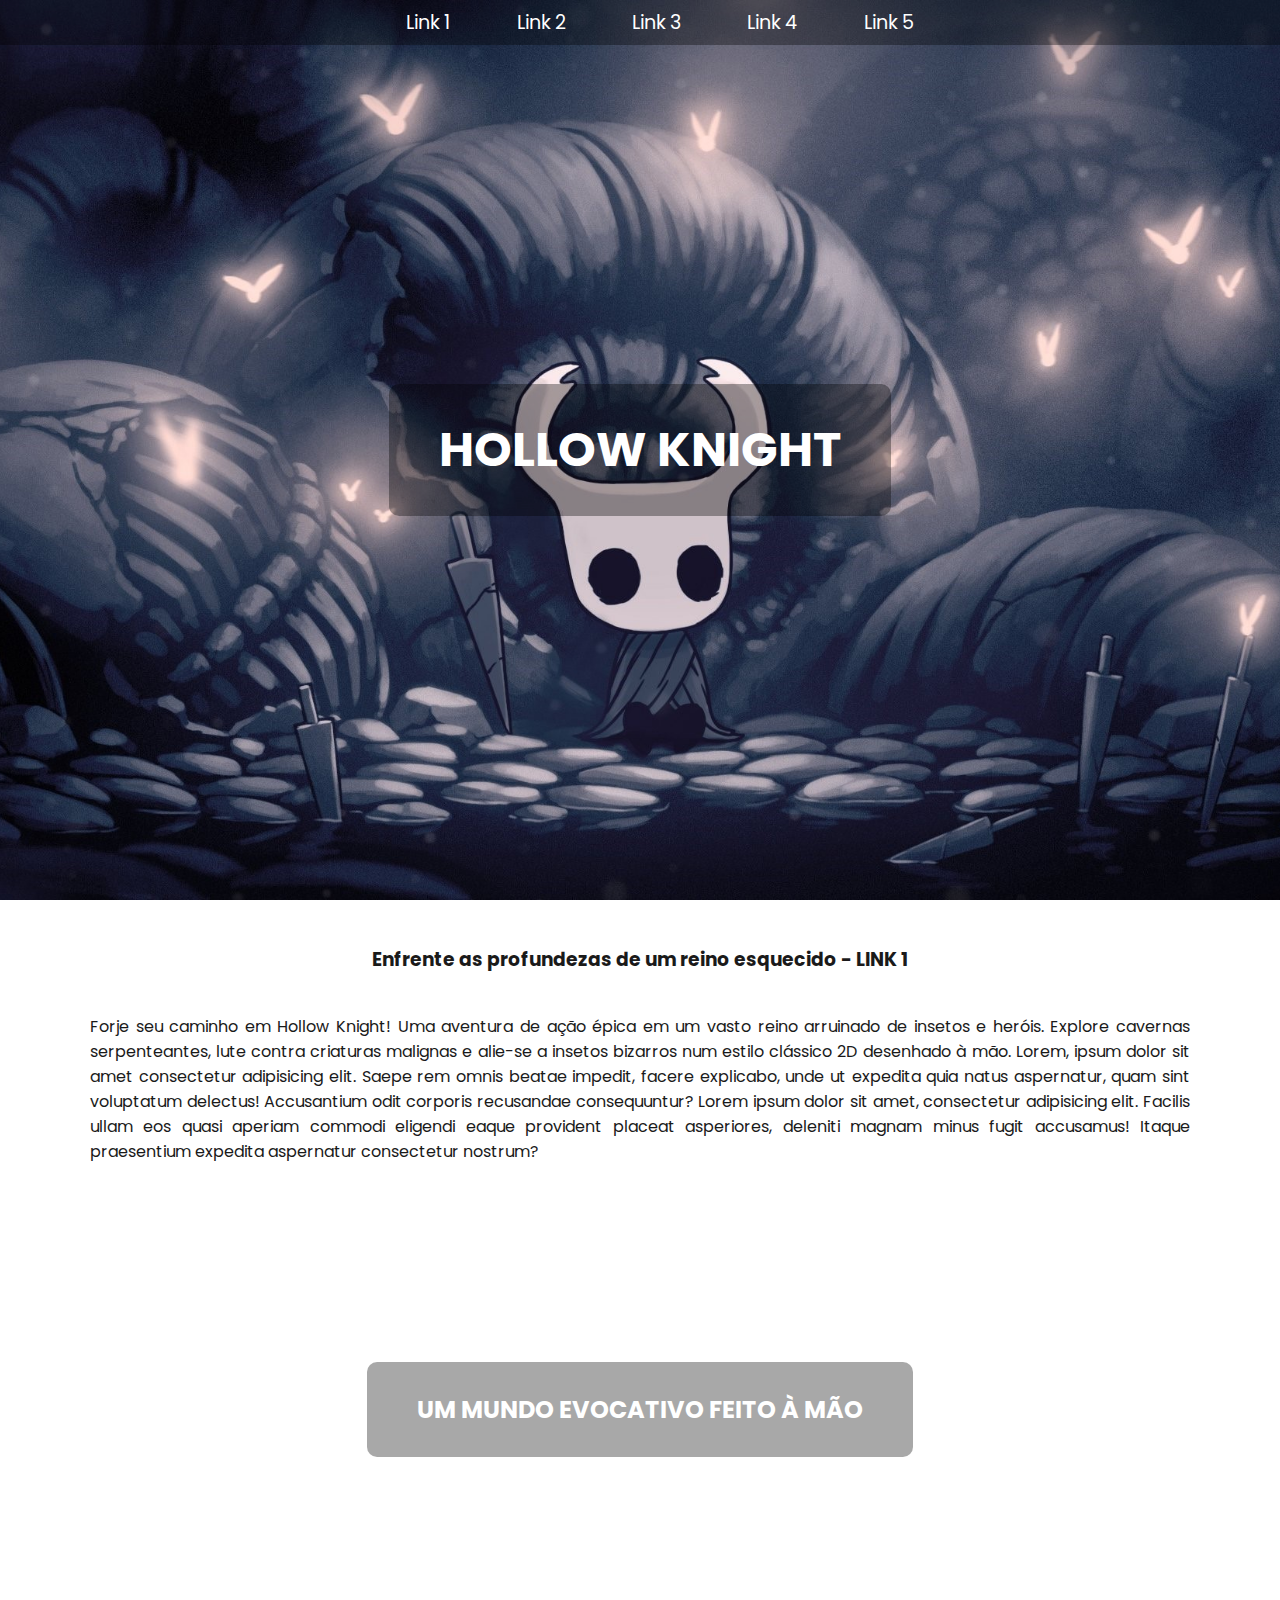
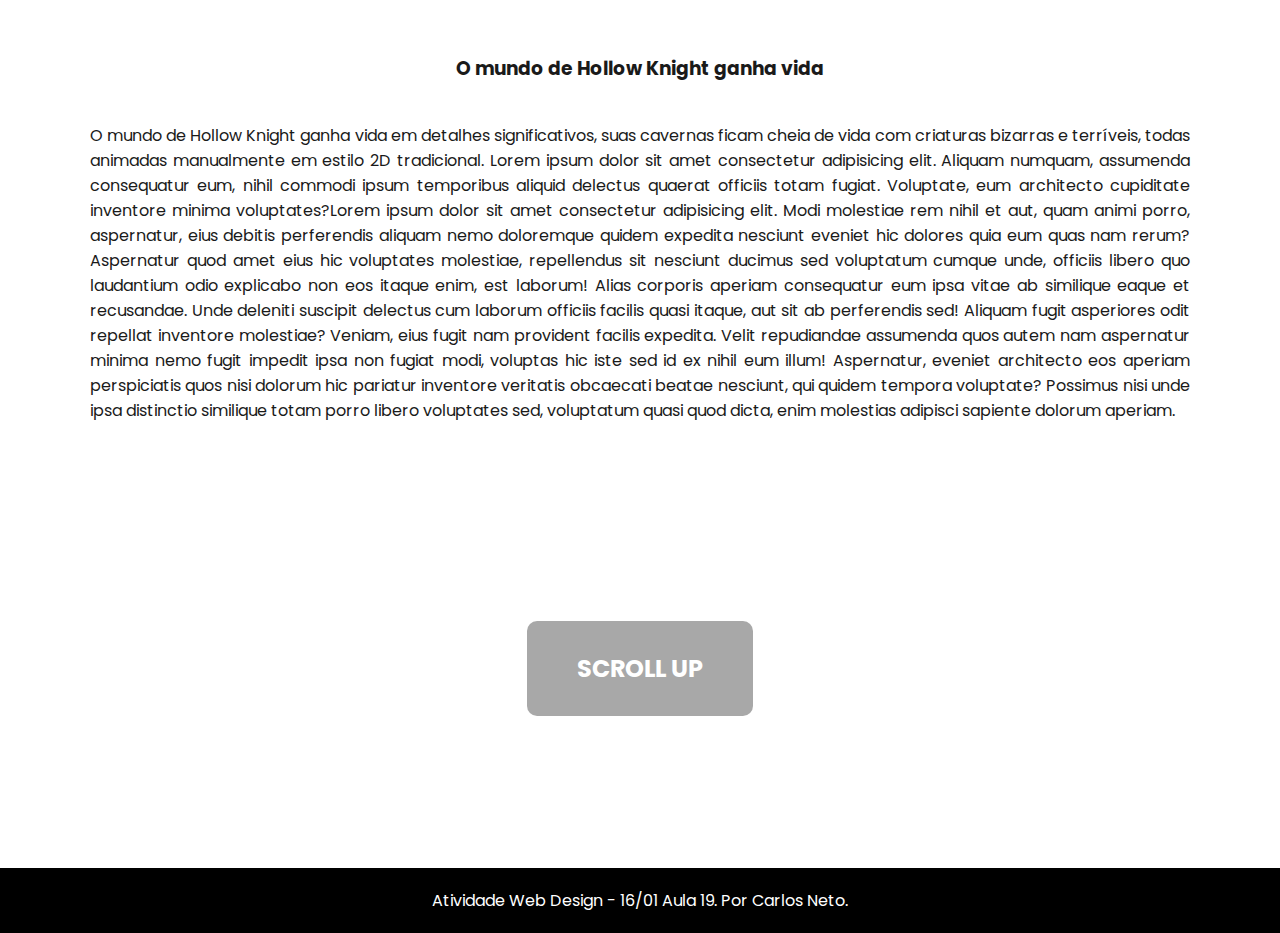
<file: 2022.2/web-design/exercicio/index.html>
<!DOCTYPE html>
<html lang="pt-br">
<head>
    <meta charset="UTF-8">
    <meta http-equiv="X-UA-Compatible" content="IE=edge">
    <meta name="viewport" content="width=device-width, initial-scale=1.0">
    <title>Aula 19</title>
    <link rel="stylesheet" href="style.css">
</head>
<body>
    <nav>
        
    </nav>

    <main>

        <div class="background">
            <div class="box-nav">
                <ul>
                    <li><a href="#link1">Link 1</a></li>
                    <li><a href="#link2">Link 2</a></li>
                    <li><a href="#link3">Link 3</a></li>
                    <li><a href="#link4">Link 4</a></li>
                    <li><a href="#link5">Link 5</a></li>
                </ul>
            </div>
            
            <section id="link1" class="titulo">
              <div class="titulo1">
                  <h1>Hollow Knight</h1>
              </div>
            </section>
        </div>


        <section id="link2" class="normal">
            <h3>
                Enfrente as profundezas de um reino esquecido - LINK 1 
            </h2>
            <p>
                Forje seu caminho em Hollow Knight! Uma aventura de ação épica em um vasto reino arruinado de insetos e heróis. Explore cavernas serpenteantes, lute contra criaturas malignas e alie-se a insetos bizarros num estilo clássico 2D desenhado à mão. Lorem, ipsum dolor sit amet consectetur adipisicing elit. Saepe rem omnis beatae impedit, facere explicabo, unde ut expedita quia natus aspernatur, quam sint voluptatum delectus! Accusantium odit corporis recusandae consequuntur? Lorem ipsum dolor sit amet, consectetur adipisicing elit. Facilis ullam eos quasi aperiam commodi eligendi eaque provident placeat asperiores, deleniti magnam minus fugit accusamus! Itaque praesentium expedita aspernatur consectetur nostrum?
            </p>
        </section>

        <div class="imagem-secao" id="imagem-secao1">
            <section id="link3"  class="imagem1">
                <h2 class="titulo1">Um mundo evocativo feito à mão</h2>
            </section>
        </div>

        <section id="link4" class="normal">
            <h3>O mundo de Hollow Knight ganha vida</h2>

            <p>
                O mundo de Hollow Knight ganha vida em detalhes significativos, suas cavernas ficam cheia de vida com criaturas bizarras e terríveis, todas animadas manualmente em estilo 2D tradicional. Lorem ipsum dolor sit amet consectetur adipisicing elit. Aliquam numquam, assumenda consequatur eum, nihil commodi ipsum temporibus aliquid delectus quaerat officiis totam fugiat. Voluptate, eum architecto cupiditate inventore minima voluptates?Lorem ipsum dolor sit amet consectetur adipisicing elit. Modi molestiae rem nihil et aut, quam animi porro, aspernatur, eius debitis perferendis aliquam nemo doloremque quidem expedita nesciunt eveniet hic dolores quia eum quas nam rerum? Aspernatur quod amet eius hic voluptates molestiae, repellendus sit nesciunt ducimus sed voluptatum cumque unde, officiis libero quo laudantium odio explicabo non eos itaque enim, est laborum! Alias corporis aperiam consequatur eum ipsa vitae ab similique eaque et recusandae. Unde deleniti suscipit delectus cum laborum officiis facilis quasi itaque, aut sit ab perferendis sed! Aliquam fugit asperiores odit repellat inventore molestiae? Veniam, eius fugit nam provident facilis expedita. Velit repudiandae assumenda quos autem nam aspernatur minima nemo fugit impedit ipsa non fugiat modi, voluptas hic iste sed id ex nihil eum illum! Aspernatur, eveniet architecto eos aperiam perspiciatis quos nisi dolorum hic pariatur inventore veritatis obcaecati beatae nesciunt, qui quidem tempora voluptate? Possimus nisi unde ipsa distinctio similique totam porro libero voluptates sed, voluptatum quasi quod dicta, enim molestias adipisci sapiente dolorum aperiam.
            </p>
        </section>

        <section  class="imagem-secao" id="imagem-secao2">
            <div id="link5" class="titulo1">
                <h2>Scroll UP</h2>
            </div>
        </section>
    </main>

    <footer>
        <p>Atividade Web Design - 16/01 Aula 19. Por Carlos Neto.</p>
    </footer>
</body>
</html>
</file>
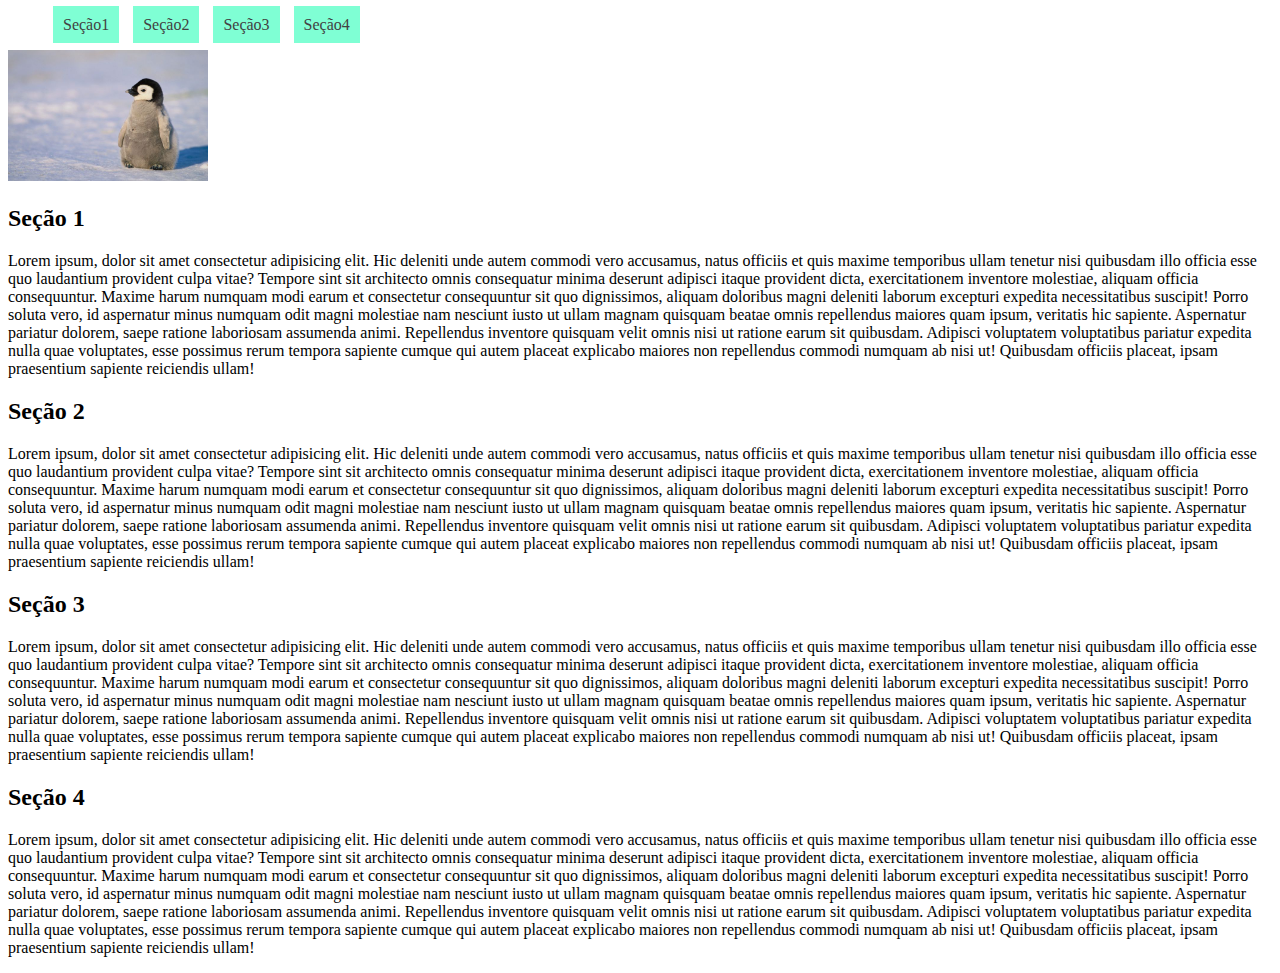
<file: 2022.2/web-design/atividades/lista.html>
<!DOCTYPE html>
<html lang="en">
<head>
    <meta charset="UTF-8">
    <meta http-equiv="X-UA-Compatible" content="IE=edge">
    <meta name="viewport" content="width=device-width, initial-scale=1.0">
    <link rel="stylesheet" href="style.css">
    <title>Document</title>
</head>
<body>
    <ol>
        <li><a href="#s1">Seção1</a></li>
        <li><a href="#s2">Seção2</a></li>
        <li><a href="#s3">Seção3</a></li>
        <li><a href="#s4">Seção4</a></li>
    </ol>

    <img src="peguins.jpeg" alt="peguins">

    <h2 id="s1">Seção 1</h2>
    <p>Lorem ipsum, dolor sit amet consectetur adipisicing elit. Hic deleniti unde autem commodi vero accusamus, natus officiis et quis maxime temporibus ullam tenetur nisi quibusdam illo officia esse quo laudantium provident culpa vitae? Tempore sint sit architecto omnis consequatur minima deserunt adipisci itaque provident dicta, exercitationem inventore molestiae, aliquam officia consequuntur. Maxime harum numquam modi earum et consectetur consequuntur sit quo dignissimos, aliquam doloribus magni deleniti laborum excepturi expedita necessitatibus suscipit! Porro soluta vero, id aspernatur minus numquam odit magni molestiae nam nesciunt iusto ut ullam magnam quisquam beatae omnis repellendus maiores quam ipsum, veritatis hic sapiente. Aspernatur pariatur dolorem, saepe ratione laboriosam assumenda animi. Repellendus inventore quisquam velit omnis nisi ut ratione earum sit quibusdam. Adipisci voluptatem voluptatibus pariatur expedita nulla quae voluptates, esse possimus rerum tempora sapiente cumque qui autem placeat explicabo maiores non repellendus commodi numquam ab nisi ut! Quibusdam officiis placeat, ipsam praesentium sapiente reiciendis ullam!</p>
    <h2 id="s2">Seção 2</h2>
    <p>Lorem ipsum, dolor sit amet consectetur adipisicing elit. Hic deleniti unde autem commodi vero accusamus, natus officiis et quis maxime temporibus ullam tenetur nisi quibusdam illo officia esse quo laudantium provident culpa vitae? Tempore sint sit architecto omnis consequatur minima deserunt adipisci itaque provident dicta, exercitationem inventore molestiae, aliquam officia consequuntur. Maxime harum numquam modi earum et consectetur consequuntur sit quo dignissimos, aliquam doloribus magni deleniti laborum excepturi expedita necessitatibus suscipit! Porro soluta vero, id aspernatur minus numquam odit magni molestiae nam nesciunt iusto ut ullam magnam quisquam beatae omnis repellendus maiores quam ipsum, veritatis hic sapiente. Aspernatur pariatur dolorem, saepe ratione laboriosam assumenda animi. Repellendus inventore quisquam velit omnis nisi ut ratione earum sit quibusdam. Adipisci voluptatem voluptatibus pariatur expedita nulla quae voluptates, esse possimus rerum tempora sapiente cumque qui autem placeat explicabo maiores non repellendus commodi numquam ab nisi ut! Quibusdam officiis placeat, ipsam praesentium sapiente reiciendis ullam!</p>
    <h2 id="s3">Seção 3</h2>
    <p>Lorem ipsum, dolor sit amet consectetur adipisicing elit. Hic deleniti unde autem commodi vero accusamus, natus officiis et quis maxime temporibus ullam tenetur nisi quibusdam illo officia esse quo laudantium provident culpa vitae? Tempore sint sit architecto omnis consequatur minima deserunt adipisci itaque provident dicta, exercitationem inventore molestiae, aliquam officia consequuntur. Maxime harum numquam modi earum et consectetur consequuntur sit quo dignissimos, aliquam doloribus magni deleniti laborum excepturi expedita necessitatibus suscipit! Porro soluta vero, id aspernatur minus numquam odit magni molestiae nam nesciunt iusto ut ullam magnam quisquam beatae omnis repellendus maiores quam ipsum, veritatis hic sapiente. Aspernatur pariatur dolorem, saepe ratione laboriosam assumenda animi. Repellendus inventore quisquam velit omnis nisi ut ratione earum sit quibusdam. Adipisci voluptatem voluptatibus pariatur expedita nulla quae voluptates, esse possimus rerum tempora sapiente cumque qui autem placeat explicabo maiores non repellendus commodi numquam ab nisi ut! Quibusdam officiis placeat, ipsam praesentium sapiente reiciendis ullam!</p>
    <h2 id="s4">Seção 4</h2>
    <p>Lorem ipsum, dolor sit amet consectetur adipisicing elit. Hic deleniti unde autem commodi vero accusamus, natus officiis et quis maxime temporibus ullam tenetur nisi quibusdam illo officia esse quo laudantium provident culpa vitae? Tempore sint sit architecto omnis consequatur minima deserunt adipisci itaque provident dicta, exercitationem inventore molestiae, aliquam officia consequuntur. Maxime harum numquam modi earum et consectetur consequuntur sit quo dignissimos, aliquam doloribus magni deleniti laborum excepturi expedita necessitatibus suscipit! Porro soluta vero, id aspernatur minus numquam odit magni molestiae nam nesciunt iusto ut ullam magnam quisquam beatae omnis repellendus maiores quam ipsum, veritatis hic sapiente. Aspernatur pariatur dolorem, saepe ratione laboriosam assumenda animi. Repellendus inventore quisquam velit omnis nisi ut ratione earum sit quibusdam. Adipisci voluptatem voluptatibus pariatur expedita nulla quae voluptates, esse possimus rerum tempora sapiente cumque qui autem placeat explicabo maiores non repellendus commodi numquam ab nisi ut! Quibusdam officiis placeat, ipsam praesentium sapiente reiciendis ullam!</p>
</body>
</html>
</file>
<file: 2022.2/web-design/exercicio/style.css>
@charset "UTF-8";
@import url('https://fonts.googleapis.com/css2?family=Poppins:wght@100;200;400;500;800;900&display=swap');

html {
    scroll-behavior: smooth;
}

*{
    margin: 0;
    font-family: 'Poppins', sans-serif;
}

.box-nav{
    background-color: rgba(0, 0, 0, 0.342);
}


ul{
    display: flex;
    flex-direction: row;
    justify-content: space-evenly;
    margin: auto;
    width: 600px;
}
li{
    display: flex;
    font-size: 1.2em;

}
a{
    text-decoration: none;
    color: white;
    padding: 0 20px;
    height: 45px;
    line-height: 45px;
}

a:hover{
    transition: 0.5s;
    color: black;
    background-color: white;
}

.background{
    height: 100vh;
    background-image: url("background-4.jpg");
    background-size: cover;
    background-attachment: fixed;
    background-position: center center;
}

.titulo{
    height: 90vh;
    display: flex;
    align-items: center;
    justify-content: center;
}

.titulo1{
    background-color: rgba(0, 0, 0, 0.342);
    padding: 30px 50px;
    border-radius: 10px;
}
h1{
    color: white;
    font-size: 3em;
    text-transform: uppercase;
}

.normal{
    display: inline;
    height: 400px;
    color: rgb(26, 26, 26);
    padding: 40px;
}

h3{
    text-align: center;
    padding: 20px;
}

p{
    margin: auto;
    padding: 20px;
    text-align: justify;
    max-width: 1100px;
    min-width: 450px;
}

.imagem-secao{
    height: 400px;
    background-attachment: fixed;
    display: flex;
    flex-direction: column;
    align-items: center;
    justify-content: center;
}

#imagem-secao1{
    background-image: url("2321312322222.jpg");
    background-size: cover;
    background-position: bottom center;
}

#imagem-secao2{
    background-image: url("banco.jpg");
    background-size: cover;
    background-position: center center;
}

#link3, #link5{
    color: white;
    text-transform: uppercase;
}

footer{
    color: white;
    background-color: rgb(0, 0, 0);
}

footer > p {
  text-align: center;
}
</file>
<file: 2022.2/web-design/atividades/style.css>
html{
    scroll-behavior: smooth;
}
li{
    display: inline;
    list-style-type: none;
}
a{
    color: rgb(66, 66, 66);
    text-decoration: none;
    background-color: aquamarine;
    padding: 10px;
    margin: 5px;
}

img{
    display: inline-block;
    width: 200px;
}
</file>
